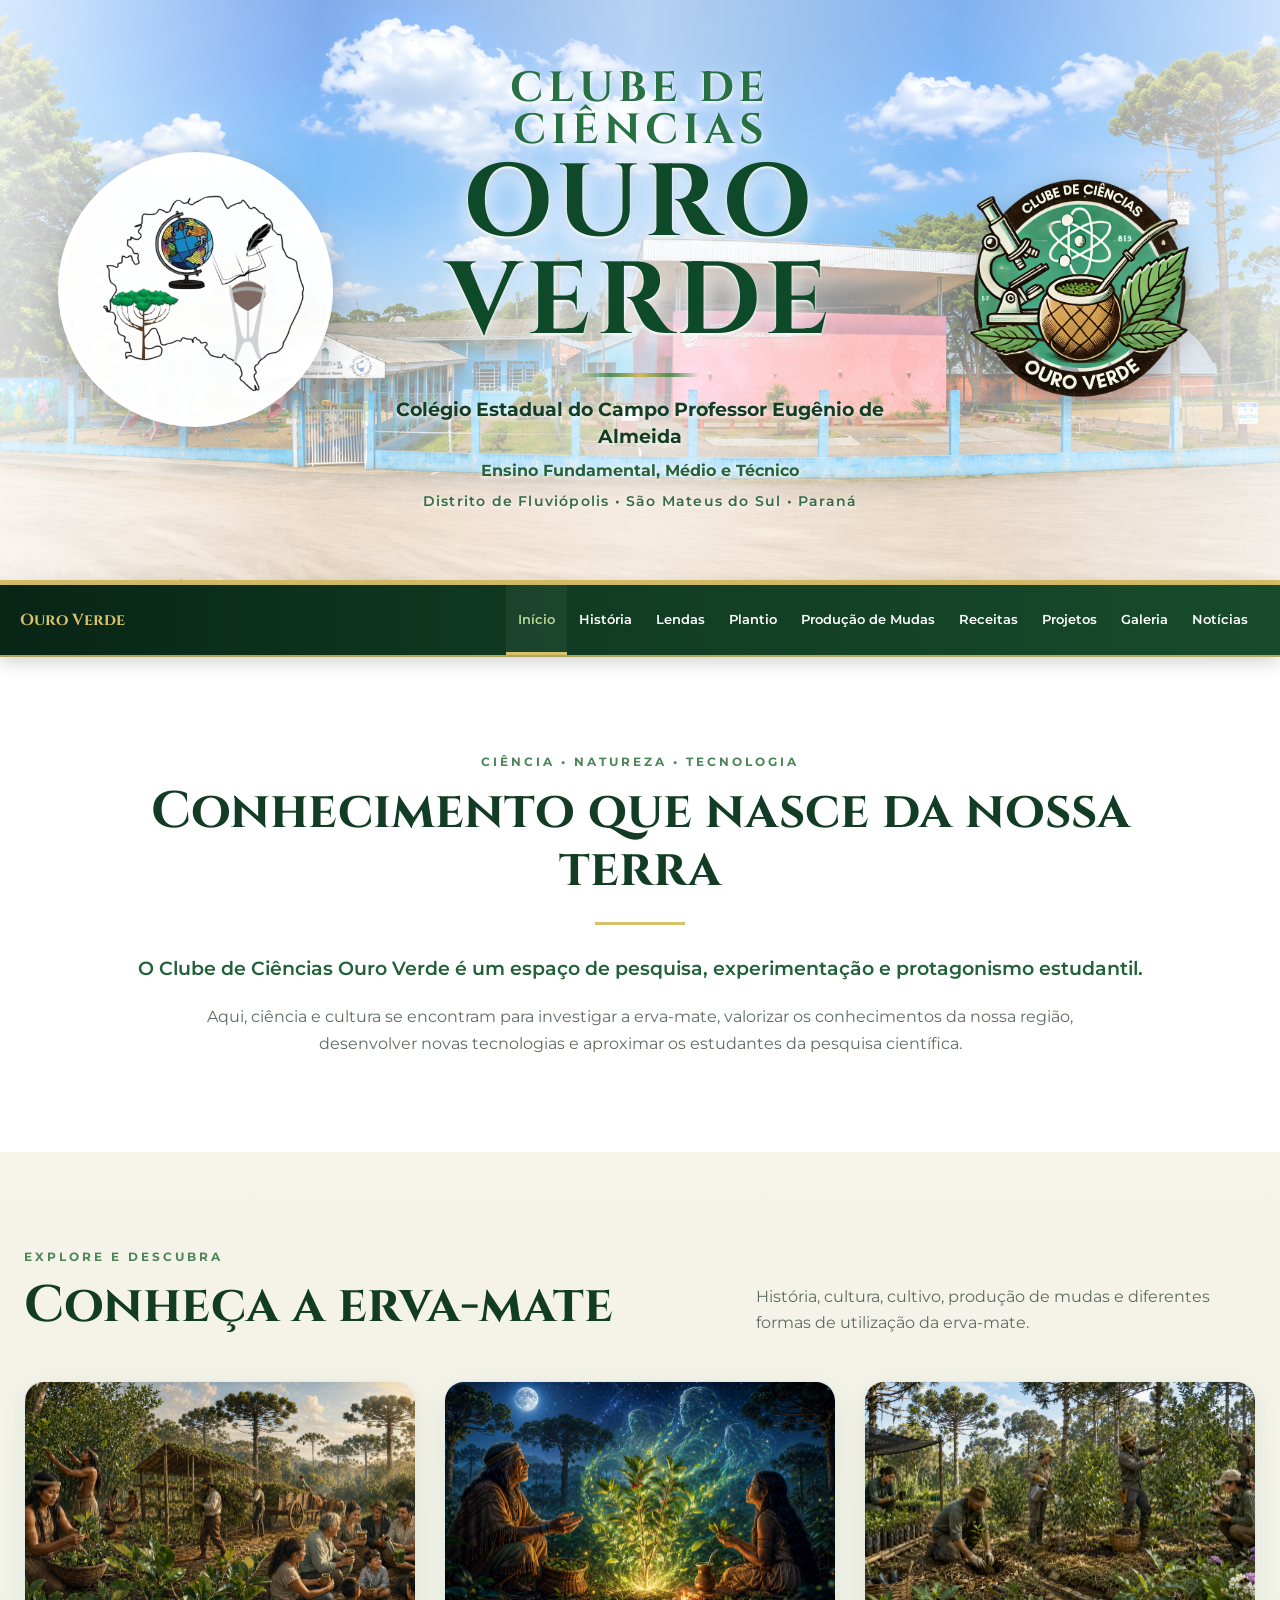
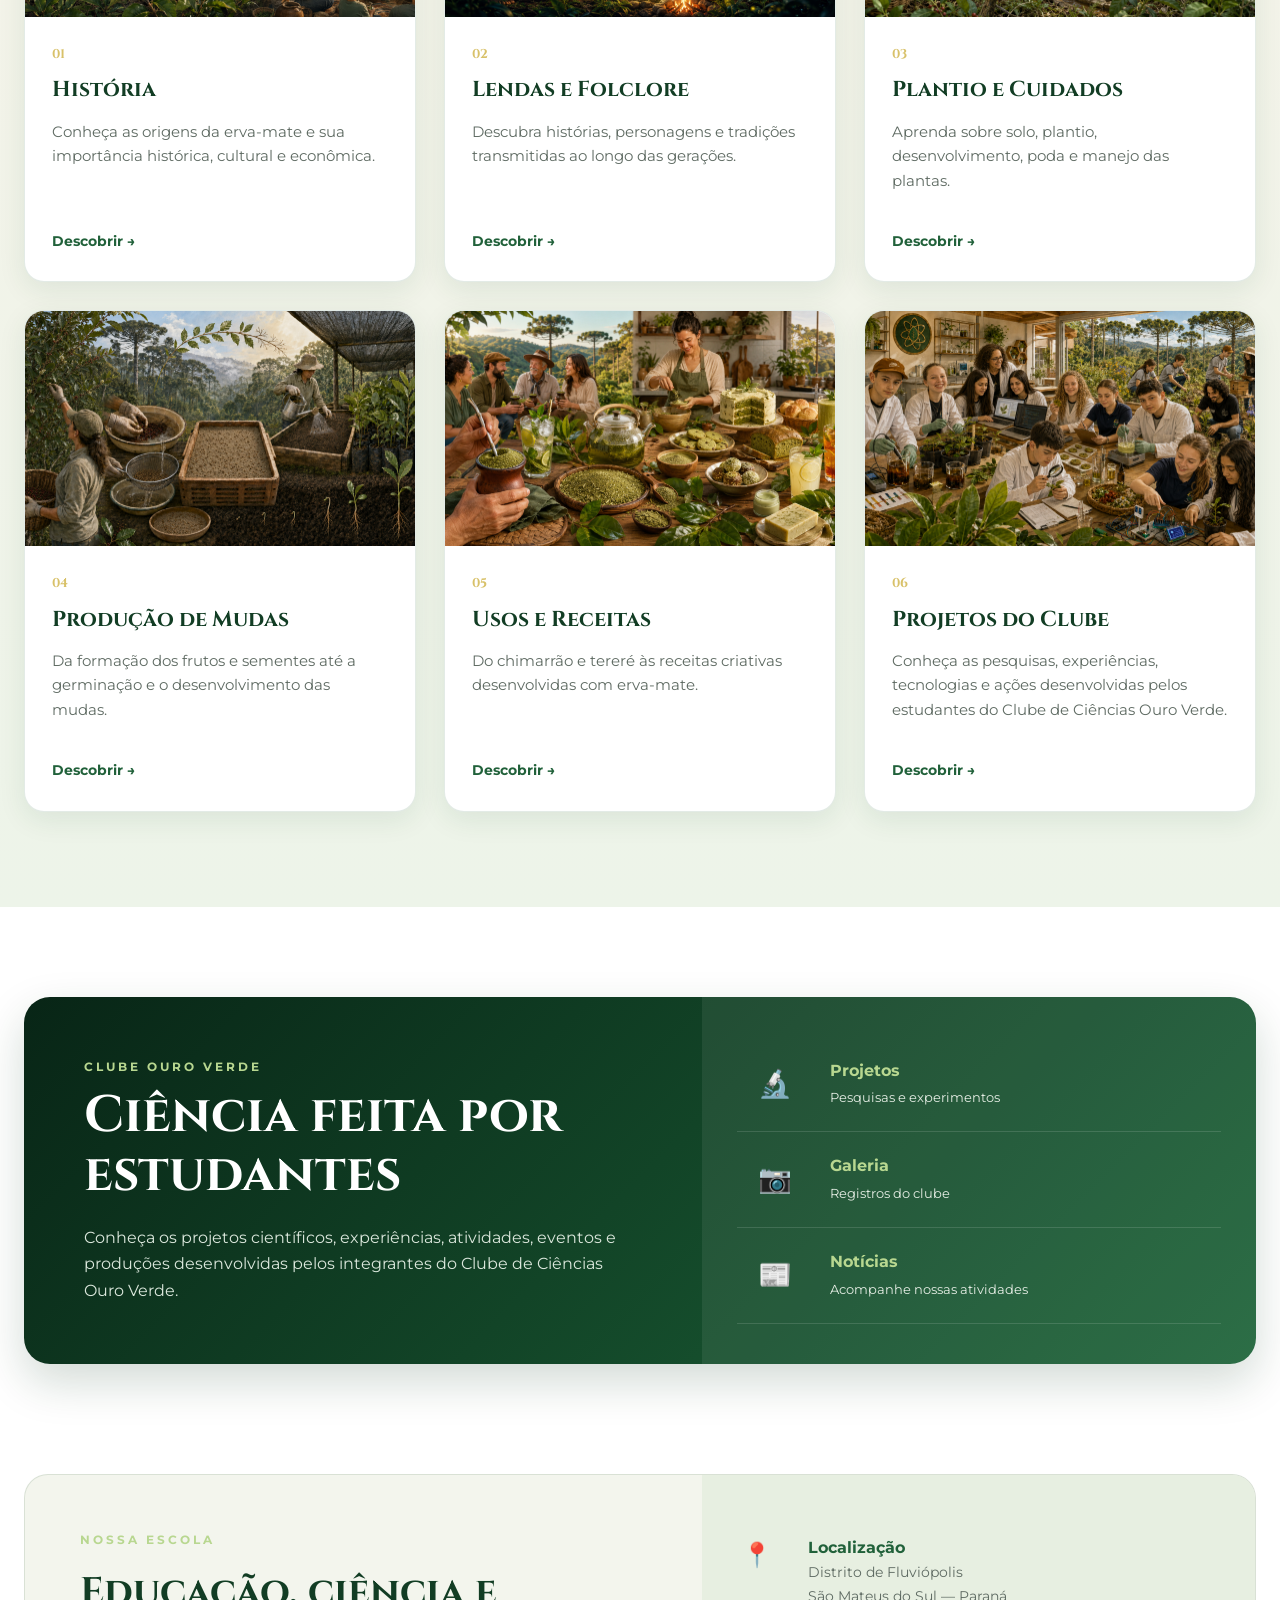
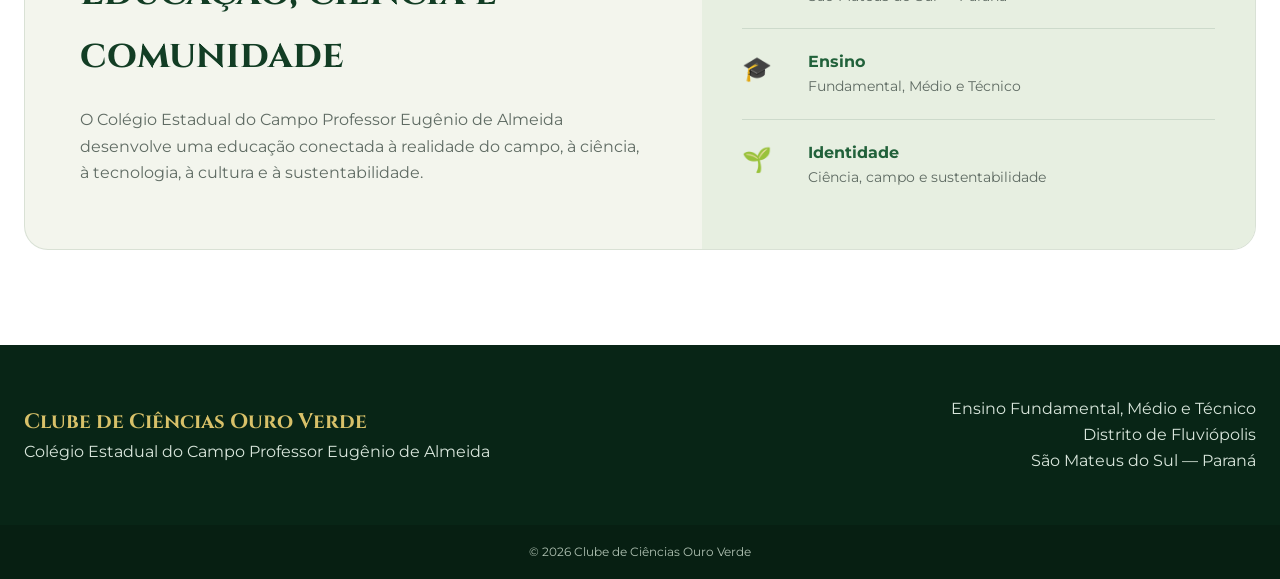
<file: index.html>
<!DOCTYPE html>
<html lang="pt-BR">
<head>
    <meta charset="UTF-8">
    <meta
        name="viewport"
        content="width=device-width, initial-scale=1.0"
    >
    <meta
        name="description"
        content="Site do Clube de Ciências Ouro Verde do Colégio Estadual do Campo Professor Eugênio de Almeida."
    >
    <meta
        name="author"
        content="Clube de Ciências Ouro Verde"
    >
    <meta
        name="theme-color"
        content="#123d24"
    >
    <title>Clube de Ciências Ouro Verde</title>
    <!-- FONTES -->
    <link rel="preconnect" href="https://fonts.googleapis.com">
    <link
        rel="preconnect"
        href="https://fonts.gstatic.com"
        crossorigin
    >
    <link
        href="https://fonts.googleapis.com/css2?family=Cinzel:wght@600;700&family=Montserrat:wght@400;500;600;700&display=swap"
        rel="stylesheet"
    >
    <!-- CSS -->
    <link rel="stylesheet" href="css/style.css?v=3">
    <link rel="stylesheet" href="css/hero.css?v=3">
    <link rel="stylesheet" href="css/responsivo.css?v=3">
</head>
<body>
    <!-- ======================================
         CABEÇALHO / BANNER
    ======================================= -->
    <header
        class="cabecalho-principal"
        id="inicio"
    >
        <div class="cabecalho-sobreposicao">
            <div class="cabecalho-conteudo">
                <!-- LOGO DO COLÉGIO -->
                <div class="area-logo area-logo-colegio">
                    <a
                        class="cabecalho-logo logo-colegio"
                        href="index.html"
                        aria-label="Página inicial"
                    >
                        <img
                            src="imagens/logos/logo-eugenio.png"
                            alt="Logotipo do Colégio Estadual do Campo Professor Eugênio de Almeida"
                        >
                    </a>
                </div>
                <!-- NOME DO SITE -->
                <div class="cabecalho-texto">
                    <p class="cabecalho-linha-menor">
                        Clube de Ciências
                    </p>
                    <h1>
                        Ouro Verde
                    </h1>
                    <div class="linha-decorativa"></div>
                    <p class="cabecalho-escola">
                        Colégio Estadual do Campo Professor Eugênio de Almeida
                    </p>
                    <p class="cabecalho-niveis">
                        Ensino Fundamental, Médio e Técnico
                    </p>
                    <p class="cabecalho-local">
                        Distrito de Fluviópolis • São Mateus do Sul • Paraná
                    </p>
                </div>
                <!-- LOGO DO CLUBE -->
                <div class="area-logo">
                    <a
                        class="cabecalho-logo"
                        href="index.html"
                        aria-label="Clube de Ciências Ouro Verde"
                    >
                        <img
                            src="imagens/logos/logo-clube.png"
                            alt="Logo do Clube de Ciências Ouro Verde"
                        >
                    </a>
                </div>
            </div>
        </div>
    </header>
    <!-- ======================================
         MENU PRINCIPAL
    ======================================= -->
    <nav
        class="menu-principal"
        aria-label="Menu principal"
    >
        <div class="menu-container">
            <a
                class="menu-marca"
                href="#inicio"
            >
                Ouro Verde
            </a>
            <ul class="menu-lista">
                <li>
                    <a
                        class="menu-ativo"
                        href="index.html"
                    >
                        Início
                    </a>
                </li>

                <li>
                    <a href="paginas/historia.html">
                        História
                    </a>
                </li>
                <li>
                    <a href="paginas/lendas-folclore.html">
                        Lendas
                    </a>
                </li>

                <li>
                    <a href="paginas/plantio-cuidados.html">
                        Plantio
                    </a>
                </li>

                <li>
                    <a href="paginas/producao-mudas.html">
                        Produção de Mudas
                    </a>
                </li>

                <li>
                    <a href="paginas/receitas.html">
                        Receitas
                    </a>
                </li>

                <li>
                    <a href="paginas/projetos.html">
                        Projetos
                    </a>
                </li>
                <li>
                    <a href="paginas/galeria.html">
                        Galeria
                    </a>
                </li>
                <li>
                    <a href="paginas/noticias.html">
                        Notícias
                    </a>
                </li>
            </ul>
        </div>
    </nav>
    <!-- ======================================
         CONTEÚDO PRINCIPAL
    ======================================= -->
    <main>
        <!-- APRESENTAÇÃO -->
        <section class="secao-apresentacao">
            <div class="container apresentacao-conteudo">
                <p class="rotulo-secao">
                    Ciência • natureza • tecnologia
                </p>
                <h2 class="titulo-secao">
                    Conhecimento que nasce da nossa terra
                </h2>
                <div class="linha-titulo"></div>
                <p class="texto-destaque">
                    O Clube de Ciências Ouro Verde é um espaço de pesquisa,
                    experimentação e protagonismo estudantil.
                </p>
                <p class="texto-apresentacao">
                    Aqui, ciência e cultura se encontram para investigar a
                    erva-mate, valorizar os conhecimentos da nossa região,
                    desenvolver novas tecnologias e aproximar os estudantes
                    da pesquisa científica.
                </p>
            </div>
        </section>
        <!-- ======================================
             CARDS DAS PÁGINAS
        ======================================= -->
        <section class="secao-acessos">
            <div class="container">
                <div class="cabecalho-secao">
                    <div>
                        <p class="rotulo-secao">
                            Explore e descubra
                        </p>
                        <h2 class="titulo-secao">
                            Conheça a erva-mate
                        </h2>
                    </div>
                    <p class="descricao-secao">
                        História, cultura, cultivo, produção de mudas e
                        diferentes formas de utilização da erva-mate.
                    </p>
                </div>
                <div class="grade-cards">
                    <!-- HISTÓRIA -->

                    <article class="card-acesso">
                        <a
                            class="card-imagem-link"
                            href="paginas/historia.html"
                        >
                            <img
                                class="card-imagem"
                                src="imagens/logos/historia.png"
                                alt="Representação da história da erva-mate"
                            >
                        </a>
                        <div class="card-conteudo">
                            <span class="card-numero">
                                01
                            </span>
                            <h3>
                                História
                            </h3>
                            <p>
                                Conheça as origens da erva-mate e sua
                                importância histórica, cultural e econômica.
                            </p>
                            <a
                                class="botao-card"
                                href="paginas/historia.html"
                            >
                                Descobrir →
                            </a>
                        </div>

                    </article>
                    <!-- LENDAS -->
                    <article class="card-acesso">
                        <a
                            class="card-imagem-link"
                            href="paginas/lendas-folclore.html"
                        >
                            <img
                                class="card-imagem"
                                src="imagens/logos/lendas.png"
                                alt="Representação das lendas relacionadas à erva-mate"
                            >
                        </a>
                        <div class="card-conteudo">
                            <span class="card-numero">
                                02
                            </span>
                            <h3>
                                Lendas e Folclore
                            </h3>
                            <p>
                                Descubra histórias, personagens e tradições
                                transmitidas ao longo das gerações.
                            </p>
                            <a
                                class="botao-card"
                                href="paginas/lendas-folclore.html"
                            >
                                Descobrir →
                            </a>
                        </div>
                    </article>
                    <!-- PLANTIO -->
                    <article class="card-acesso">
                        <a
                            class="card-imagem-link"
                            href="paginas/plantio-cuidados.html"
                        >
                            <img
                                class="card-imagem"
                                src="imagens/logos/plantio.png"
                                alt="Representação do cultivo e manejo da erva-mate"
                            >
                        </a>
                        <div class="card-conteudo">
                            <span class="card-numero">
                                03
                            </span>
                            <h3>
                                Plantio e Cuidados
                            </h3>
                            <p>
                                Aprenda sobre solo, plantio, desenvolvimento,
                                poda e manejo das plantas.
                            </p>
                            <a
                                class="botao-card"
                                href="paginas/plantio-cuidados.html"
                            >
                                Descobrir →
                            </a>
                        </div>
                    </article>

                    <!-- PRODUÇÃO DE MUDAS -->
                    <article class="card-acesso">
                        <a
                            class="card-imagem-link"
                            href="paginas/producao-mudas.html"
                        >
                            <img
                                class="card-imagem"
                                src="imagens/logos/mudas.png"
                                alt="Representação da produção de mudas de erva-mate"
                            >

                        </a>

                        <div class="card-conteudo">

                            <span class="card-numero">
                                04
                            </span>

                            <h3>
                                Produção de Mudas
                            </h3>

                            <p>
                                Da formação dos frutos e sementes até a
                                germinação e o desenvolvimento das mudas.
                            </p>

                            <a
                                class="botao-card"
                                href="paginas/producao-mudas.html"
                            >
                                Descobrir →
                            </a>

                        </div>

                    </article>



                    <!-- RECEITAS -->

                    <article class="card-acesso">

                        <a
                            class="card-imagem-link"
                            href="paginas/receitas.html"
                        >

                            <img
                                class="card-imagem"
                                src="imagens/logos/receitas.png"
                                alt="Representação dos usos e receitas com erva-mate"
                            >

                        </a>

                        <div class="card-conteudo">

                            <span class="card-numero">
                                05
                            </span>

                            <h3>
                                Usos e Receitas
                            </h3>

                            <p>
                                Do chimarrão e tereré às receitas criativas
                                desenvolvidas com erva-mate.
                            </p>

                            <a
                                class="botao-card"
                                href="paginas/receitas.html"
                            >
                                Descobrir →
                            </a>

                        </div>

                    </article>
<!-- PROJETOS -->

<article class="card-acesso">

    <a
        class="card-imagem-link"
        href="paginas/projetos-clube.html"
    >

        <img
            class="card-imagem"
            src="imagens/logos/projetos.png"
            alt="Representação dos projetos desenvolvidos pelo Clube de Ciências Ouro Verde"
        >

    </a>

    <div class="card-conteudo">

        <span class="card-numero">
            06
        </span>

        <h3>
            Projetos do Clube
        </h3>

        <p>
            Conheça as pesquisas, experiências, tecnologias e ações
            desenvolvidas pelos estudantes do Clube de Ciências Ouro Verde.
        </p>

        <a
            class="botao-card"
            href="paginas/projetos-clube.html"
        >
            Descobrir →
        </a>

    </div>

</article>

                </div>

            </div>

        </section>



        <!-- ======================================
             CLUBE DE CIÊNCIAS
        ======================================= -->

        <section class="secao-clube">

            <div class="container">

                <div class="chamada-clube">

                    <div class="chamada-clube-texto">

                        <p class="rotulo-secao rotulo-claro">
                            Clube Ouro Verde
                        </p>

                        <h2>
                            Ciência feita por estudantes
                        </h2>

                        <p>
                            Conheça os projetos científicos, experiências,
                            atividades, eventos e produções desenvolvidas
                            pelos integrantes do Clube de Ciências Ouro Verde.
                        </p>

                    </div>


                    <div class="atalhos-clube">

                        <a
                            class="atalho"
                            href="paginas/projetos.html"
                        >

                            <span class="atalho-icone">
                                🔬
                            </span>

                            <div>
                                <strong>
                                    Projetos
                                </strong>

                                <small>
                                    Pesquisas e experimentos
                                </small>

                            </div>

                        </a>


                        <a
                            class="atalho"
                            href="paginas/galeria.html"
                        >

                            <span class="atalho-icone">
                                📷
                            </span>

                            <div>

                                <strong>
                                    Galeria
                                </strong>

                                <small>
                                    Registros do clube
                                </small>

                            </div>

                        </a>


                        <a
                            class="atalho"
                            href="paginas/noticias.html"
                        >

                            <span class="atalho-icone">
                                📰
                            </span>

                            <div>

                                <strong>
                                    Notícias
                                </strong>

                                <small>
                                    Acompanhe nossas atividades
                                </small>

                            </div>

                        </a>

                    </div>

                </div>

            </div>

        </section>



        <!-- ======================================
             INSTITUIÇÃO
        ======================================= -->

        <section class="secao-institucional">

            <div class="container">

                <div class="painel-institucional">

                    <div class="painel-texto">

                        <p class="rotulo-secao rotulo-claro">
                            Nossa escola
                        </p>

                        <h2>
                            Educação, ciência e comunidade
                        </h2>

                        <p>
                            O Colégio Estadual do Campo Professor Eugênio de
                            Almeida desenvolve uma educação conectada à
                            realidade do campo, à ciência, à tecnologia,
                            à cultura e à sustentabilidade.
                        </p>

                    </div>


                    <div class="dados-institucionais">

                        <div class="dado">

                            <span>
                                📍
                            </span>

                            <div>

                                <strong>
                                    Localização
                                </strong>

                                <p>
                                    Distrito de Fluviópolis
                                </p>

                                <p>
                                    São Mateus do Sul — Paraná
                                </p>

                            </div>

                        </div>


                        <div class="dado">

                            <span>
                                🎓
                            </span>

                            <div>

                                <strong>
                                    Ensino
                                </strong>

                                <p>
                                    Fundamental, Médio e Técnico
                                </p>

                            </div>

                        </div>


                        <div class="dado">

                            <span>
                                🌱
                            </span>

                            <div>

                                <strong>
                                    Identidade
                                </strong>

                                <p>
                                    Ciência, campo e sustentabilidade
                                </p>

                            </div>

                        </div>

                    </div>

                </div>

            </div>

        </section>


    </main>



    <!-- ======================================
         RODAPÉ
    ======================================= -->

    <footer class="rodape-principal">

        <div class="container rodape-conteudo">

            <div>

                <p class="rodape-titulo">
                    Clube de Ciências Ouro Verde
                </p>

                <p>
                    Colégio Estadual do Campo Professor Eugênio de Almeida
                </p>

            </div>


            <div class="rodape-localizacao">

                <p>
                    Ensino Fundamental, Médio e Técnico
                </p>

                <p>
                    Distrito de Fluviópolis
                </p>

                <p>
                    São Mateus do Sul — Paraná
                </p>

            </div>

        </div>


        <div class="rodape-final">

            © 2026 Clube de Ciências Ouro Verde

        </div>

    </footer>


</body>

</html>
</file>
<file: css/style.css>
/* =========================================
   CORES
========================================= */

:root {

    --verde-muito-escuro: #082516;
    --verde-escuro: #123d24;
    --verde-principal: #21613a;
    --verde-medio: #4c8656;
    --verde-claro: #b8d790;

    --dourado: #d8c169;

    --creme: #f6f3e9;
    --bege: #ebe5d7;

    --branco: #ffffff;

    --texto: #29352e;
    --texto-suave: #5f6b63;

    --largura-site: 1280px;

}


/* =========================================
   RESET
========================================= */

* {
    margin: 0;
    padding: 0;
    box-sizing: border-box;
}

html {
    scroll-behavior: smooth;
}

body {

    min-height: 100vh;

    font-family:
        "Montserrat",
        sans-serif;

    background:
        var(--creme);

    color:
        var(--texto);

    line-height: 1.65;
}

img {
    display: block;
    max-width: 100%;
}

a {
    color: inherit;
}

ul {
    list-style: none;
}


/* =========================================
   CONTAINER
========================================= */

.container {

    width:
        min(
            var(--largura-site),
            calc(100% - 48px)
        );

    margin:
        0 auto;
}


/* =========================================
   MENU
========================================= */

.menu-principal {

    position: sticky;

    top: 0;

    z-index: 1000;

    background:
        linear-gradient(
            90deg,
            #082516,
            #123d24,
            #174b2b
        );

    border-bottom:
        2px solid
        rgba(216,193,105,0.8);

    box-shadow:
        0 5px 18px
        rgba(0,0,0,0.18);
}

.menu-container {

    width:
        min(
            1500px,
            calc(100% - 40px)
        );

    min-height: 70px;

    margin: 0 auto;

    display: flex;

    align-items: center;

    justify-content:
        space-between;

    gap: 35px;
}

.menu-marca {

    color:
        var(--dourado);

    font-family:
        "Cinzel",
        serif;

    font-weight: 700;

    text-decoration: none;

    white-space: nowrap;
}

.menu-lista {

    display: flex;

    justify-content:
        flex-end;

    align-items: center;
}

.menu-lista a {

    display: block;

    padding:
        24px 12px 21px;

    color:
        white;

    font-size: 0.82rem;

    font-weight: 600;

    text-decoration: none;

    border-bottom:
        3px solid transparent;

    transition:
        0.25s ease;
}

.menu-lista a:hover,
.menu-lista .menu-ativo {

    color:
        var(--verde-claro);

    background:
        rgba(255,255,255,0.05);

    border-bottom-color:
        var(--dourado);
}


/* =========================================
   SEÇÕES
========================================= */

.secao-apresentacao {

    padding:
        95px 0;

    background:
        white;

    text-align: center;
}

.apresentacao-conteudo {

    max-width:
        1050px;
}

.rotulo-secao {

    margin-bottom:
        10px;

    color:
        var(--verde-medio);

    font-size:
        0.78rem;

    font-weight: 700;

    letter-spacing:
        3px;

    text-transform:
        uppercase;
}

.titulo-secao {

    color:
        var(--verde-escuro);

    font-family:
        "Cinzel",
        serif;

    font-size:
        clamp(
            2.2rem,
            4vw,
            3.5rem
        );

    line-height:
        1.15;
}

.linha-titulo {

    width: 90px;

    height: 3px;

    margin:
        22px auto 28px;

    background:
        var(--dourado);
}

.texto-destaque {

    margin-bottom:
        18px;

    color:
        var(--verde-principal);

    font-size:
        1.2rem;

    font-weight:
        600;
}

.texto-apresentacao {

    max-width:
        900px;

    margin:
        0 auto;

    color:
        var(--texto-suave);

    font-size:
        1.02rem;
}


/* =========================================
   ÁREA DOS CARDS
========================================= */

.secao-acessos {

    padding:
        95px 0;

    background:
        linear-gradient(
            180deg,
            #f6f3e9,
            #edf4e9
        );
}

.cabecalho-secao {

    display: grid;

    grid-template-columns:
        1fr
        minmax(300px,500px);

    align-items: end;

    gap: 45px;

    margin-bottom:
        45px;
}

.descricao-secao {

    color:
        var(--texto-suave);
}


/* =========================================
   CARDS
========================================= */

.grade-cards {

    display: grid;

    grid-template-columns:
        repeat(
            3,
            minmax(0,1fr)
        );

    gap:
        28px;
}

.card-acesso {

    overflow: hidden;

    background:
        white;

    border-radius:
        20px;

    border:
        1px solid
        rgba(30,95,55,0.12);

    box-shadow:
        0 8px 28px
        rgba(20,75,40,0.09);

    transition:
        transform 0.3s ease,
        box-shadow 0.3s ease;
}

.card-acesso:hover {

    transform:
        translateY(-8px);

    box-shadow:
        0 18px 38px
        rgba(20,75,40,0.16);
}


/* FOTO DOS CARDS */

.card-imagem-link {

    display: block;

    overflow: hidden;

    height: 235px;
}

.card-imagem {

    width: 100%;
    height: 100%;

    object-fit: cover;

    transition:
        transform 0.5s ease;
}

.card-acesso:hover
.card-imagem {

    transform:
        scale(1.05);
}


/* TEXTO DO CARD */

.card-conteudo {

    padding:
        27px;
}

.card-numero {

    display: block;

    margin-bottom:
        7px;

    color:
        var(--dourado);

    font-family:
        "Cinzel",
        serif;

    font-size:
        0.8rem;

    font-weight:
        700;
}

.card-acesso h3 {

    margin-bottom:
        12px;

    color:
        var(--verde-escuro);

    font-family:
        "Cinzel",
        serif;

    font-size:
        1.35rem;
}

.card-acesso p {

    min-height:
        90px;

    margin-bottom:
        18px;

    color:
        var(--texto-suave);

    font-size:
        0.92rem;
}

.botao-card {

    color:
        var(--verde-principal);

    font-weight:
        700;

    font-size:
        0.85rem;

    text-decoration:
        none;
}

.botao-card:hover {

    color:
        var(--verde-escuro);
}


/* =========================================
   ÁREA DO CLUBE
========================================= */

.secao-clube {

    padding:
        90px 0;

    background:
        white;
}

.chamada-clube {

    display: grid;

    grid-template-columns:
        1.1fr 0.9fr;

    overflow: hidden;

    background:
        linear-gradient(
            135deg,
            #082516,
            #1c6338
        );

    border-radius:
        26px;

    box-shadow:
        0 18px 45px
        rgba(10,55,30,0.18);
}

.chamada-clube-texto {

    padding:
        60px;
}

.rotulo-claro {

    color:
        var(--verde-claro);
}

.chamada-clube h2 {

    margin-bottom:
        20px;

    color:
        white;

    font-family:
        "Cinzel",
        serif;

    font-size:
        clamp(
            2rem,
            4vw,
            3.4rem
        );

    line-height:
        1.15;
}

.chamada-clube-texto p:last-child {

    color:
        #dce8dd;
}


/* ATALHOS */

.atalhos-clube {

    display: flex;

    flex-direction:
        column;

    justify-content:
        center;

    padding:
        35px;

    background:
        rgba(255,255,255,0.07);
}

.atalho {

    display: grid;

    grid-template-columns:
        55px 1fr;

    align-items:
        center;

    gap:
        17px;

    padding:
        21px;

    color:
        white;

    text-decoration:
        none;

    border-bottom:
        1px solid
        rgba(255,255,255,0.13);

    transition:
        background 0.25s;
}

.atalho:hover {

    background:
        rgba(255,255,255,0.08);
}

.atalho-icone {

    font-size:
        1.7rem;
}

.atalho strong {

    display:
        block;

    color:
        var(--verde-claro);
}

.atalho small {

    color:
        #e6eee5;
}


/* =========================================
   INSTITUCIONAL
========================================= */

.secao-institucional {

    padding:
        20px 0 95px;

    background:
        white;
}

.painel-institucional {

    display: grid;

    grid-template-columns:
        1.1fr 0.9fr;

    overflow: hidden;

    background:
        #f3f5ed;

    border-radius:
        24px;

    border:
        1px solid
        rgba(25,80,45,0.12);
}

.painel-texto {

    padding:
        55px;
}

.painel-texto h2 {

    margin-bottom:
        20px;

    color:
        var(--verde-escuro);

    font-family:
        "Cinzel",
        serif;

    font-size:
        clamp(
            2rem,
            3vw,
            3rem
        );
}

.painel-texto p:last-child {

    color:
        var(--texto-suave);
}

.dados-institucionais {

    display: flex;

    flex-direction:
        column;

    justify-content:
        center;

    padding:
        40px;

    background:
        #e7efe1;
}

.dado {

    display: grid;

    grid-template-columns:
        50px 1fr;

    gap:
        16px;

    padding:
        20px 0;

    border-bottom:
        1px solid
        rgba(20,70,40,0.12);
}

.dado:last-child {

    border-bottom:
        none;
}

.dado > span {

    font-size:
        1.5rem;
}

.dado strong {

    color:
        var(--verde-principal);
}

.dado p {

    color:
        var(--texto-suave);

    font-size:
        0.88rem;
}


/* =========================================
   RODAPÉ
========================================= */

.rodape-principal {

    background:
        var(--verde-muito-escuro);

    color:
        #d9e6dc;
}

.rodape-conteudo {

    min-height:
        180px;

    display: grid;

    grid-template-columns:
        1fr 1fr;

    align-items:
        center;

    gap:
        40px;

    padding:
        40px 0;
}

.rodape-titulo {

    color:
        var(--dourado);

    font-family:
        "Cinzel",
        serif;

    font-size:
        1.3rem;

    font-weight:
        700;
}

.rodape-localizacao {

    text-align:
        right;
}

.rodape-final {

    padding:
        17px;

    text-align:
        center;

    background:
        rgba(0,0,0,0.17);

    font-size:
        0.76rem;

    color:
        #afc1b2;
}
</file>
<file: css/hero.css>
/* =========================================
   BANNER PRINCIPAL
========================================= */

.cabecalho-principal {
    width: 100%;
    min-height: 580px;

    background-image:
        url("../imagens/banner/fachada-do-colegio.png");

    background-size: cover;
    background-position: center center;
    background-repeat: no-repeat;

    border-bottom:
        5px solid var(--dourado);
}


/* =========================================
   CAMADA SOBRE A FOTO
========================================= */

.cabecalho-sobreposicao {
    width: 100%;
    min-height: 580px;

    display: flex;
    align-items: center;

    padding: 55px 45px;

    background:
        linear-gradient(
            90deg,
            rgba(255,255,255,0.84) 0%,
            rgba(255,255,255,0.50) 25%,
            rgba(255,255,255,0.72) 50%,
            rgba(255,255,255,0.50) 75%,
            rgba(255,255,255,0.80) 100%
        );
}


/* =========================================
   ORGANIZAÇÃO
========================================= */

.cabecalho-conteudo {
    width: min(1600px, 100%);
    margin: 0 auto;

    display: grid;

    grid-template-columns:
        minmax(240px, 300px)
        minmax(400px, 1fr)
        minmax(240px, 300px);

    align-items: center;

    gap: 35px;
}


/* =========================================
   LOGOS
========================================= */

.area-logo {
    display: flex;
    justify-content: center;
    align-items: center;
}

.cabecalho-logo {
    display: flex;
    align-items: center;
    justify-content: center;

    text-decoration: none;
}

.cabecalho-logo img {
    width: 260px;
    height: 260px;

    object-fit: contain;

    filter:
        drop-shadow(
            0 10px 14px rgba(0,0,0,0.25)
        );

    transition:
        transform 0.3s ease;
}

.cabecalho-logo:hover img {
    transform: scale(1.04);
}


/* =========================================
   CÍRCULO BRANCO DO LOGO DO COLÉGIO
========================================= */

.logo-colegio {
    width: 275px;
    height: 275px;

    padding: 24px;

    background:
        rgba(255,255,255,0.96);

    border-radius: 50%;

    border:
        5px solid rgba(255,255,255,0.85);

    box-shadow:
        0 14px 35px rgba(0,0,0,0.22);
}

.logo-colegio img {
    width: 225px;
    height: 225px;

    filter: none;
}


/* =========================================
   TEXTO CENTRAL
========================================= */

.cabecalho-texto {
    text-align: center;
}


/* CLUBE DE CIÊNCIAS */

.cabecalho-linha-menor {
    margin-bottom: 4px;

    font-family: "Cinzel", serif;

    font-size:
        clamp(2rem, 3.3vw, 3.5rem);

    font-weight: 700;

    line-height: 1;

    letter-spacing: 5px;

    text-transform: uppercase;

    color: #287144;

    text-shadow:
        0 2px 3px rgba(255,255,255,1),
        0 5px 14px rgba(255,255,255,0.95);
}


/* OURO VERDE */

.cabecalho-texto h1 {
    margin: 0;

    font-family: "Cinzel", serif;

    font-size:
        clamp(5rem, 8vw, 8rem);

    font-weight: 700;

    line-height: 0.95;

    letter-spacing: 5px;

    text-transform: uppercase;

    color: #0e4a29;

    text-shadow:
        0 2px 3px rgba(255,255,255,1),
        0 8px 20px rgba(255,255,255,0.92),
        0 3px 7px rgba(0,0,0,0.15);
}


/* LINHA DECORATIVA */

.linha-decorativa {
    width: 120px;
    height: 4px;

    margin:
        22px auto 20px;

    background:
        linear-gradient(
            90deg,
            transparent,
            #538c53,
            #d1b95d,
            #538c53,
            transparent
        );

    border-radius: 5px;
}


/* NOME DO COLÉGIO */

.cabecalho-escola {
    max-width: 820px;

    margin: 0 auto;

    color: #143d25;

    font-size: 1.16rem;
    font-weight: 700;

    line-height: 1.45;

    text-shadow:
        0 2px 5px rgba(255,255,255,0.98);
}


/* NÍVEIS */

.cabecalho-niveis {
    margin-top: 7px;

    color: #28623b;

    font-size: 0.98rem;
    font-weight: 700;

    text-shadow:
        0 2px 4px rgba(255,255,255,0.98);
}


/* LOCAL */

.cabecalho-local {
    margin-top: 6px;

    color: #376b47;

    font-size: 0.86rem;
    font-weight: 600;

    letter-spacing: 1.2px;

    text-shadow:
        0 2px 4px rgba(255,255,255,0.98);
}
</file>
<file: css/responsivo.css>
/* =========================================
   NOTEBOOK
========================================= */

@media (max-width: 1200px) {

    .cabecalho-conteudo {

        grid-template-columns:
            200px
            1fr
            200px;
    }

    .cabecalho-logo img {

        width: 190px;
        height: 190px;
    }

    .logo-colegio {

        width: 205px;
        height: 205px;

        padding: 18px;
    }

    .logo-colegio img {

        width: 170px;
        height: 170px;
    }

    .grade-cards {

        grid-template-columns:
            repeat(2,1fr);
    }

    .menu-container {

        flex-direction:
            column;

        padding-top:
            12px;

        gap: 4px;
    }

    .menu-lista {

        flex-wrap:
            wrap;

        justify-content:
            center;
    }

}


/* =========================================
   TABLET
========================================= */

@media (max-width: 850px) {

    .cabecalho-principal,
    .cabecalho-sobreposicao {

        min-height:
            500px;
    }

    .cabecalho-sobreposicao {

        padding:
            38px 20px;

        background:
            rgba(
                255,
                255,
                255,
                0.74
            );
    }

    .cabecalho-conteudo {

        grid-template-columns:
            140px
            1fr
            140px;

        gap:
            15px;
    }

    .cabecalho-logo img {

        width: 135px;
        height: 135px;
    }

    .logo-colegio {

        width: 145px;
        height: 145px;

        padding: 13px;
    }

    .logo-colegio img {

        width: 115px;
        height: 115px;
    }

    .cabecalho-linha-menor {

        font-size:
            1.5rem;

        letter-spacing:
            3px;
    }

    .cabecalho-texto h1 {

        font-size:
            clamp(
                3rem,
                8vw,
                4.8rem
            );
    }

    .cabecalho-escola {

        font-size:
            0.86rem;
    }

    .cabecalho-niveis {

        font-size:
            0.76rem;
    }

    .cabecalho-local {

        font-size:
            0.68rem;
    }

    .cabecalho-secao {

        grid-template-columns:
            1fr;
    }

    .chamada-clube,
    .painel-institucional {

        grid-template-columns:
            1fr;
    }

}


/* =========================================
   CELULAR
========================================= */

@media (max-width: 620px) {

    .container {

        width:
            calc(
                100% - 28px
            );
    }

    .cabecalho-principal {

        min-height:
            auto;
    }

    .cabecalho-sobreposicao {

        min-height:
            auto;

        padding:
            30px 15px;
    }

    .cabecalho-conteudo {

        display:
            grid;

        grid-template-columns:
            1fr 1fr;

        gap:
            25px 12px;
    }

    .cabecalho-texto {

        grid-column:
            1 / -1;

        grid-row:
            1;
    }

    .area-logo {

        grid-row:
            2;
    }

    .cabecalho-linha-menor {

        font-size:
            1.35rem;

        letter-spacing:
            2px;
    }

    .cabecalho-texto h1 {

        font-size:
            clamp(
                3.1rem,
                15vw,
                4.4rem
            );

        letter-spacing:
            2px;
    }

    .cabecalho-escola {

        max-width:
            400px;

        font-size:
            0.8rem;
    }

    .logo-colegio {

        width:
            135px;

        height:
            135px;
    }

    .logo-colegio img {

        width:
            108px;

        height:
            108px;
    }

    .cabecalho-logo img {

        width:
            130px;

        height:
            130px;
    }

    .menu-principal {

        position:
            static;
    }

    .menu-lista {

        display:
            grid;

        grid-template-columns:
            repeat(2,1fr);

        width:
            100%;
    }

    .menu-lista a {

        padding:
            11px 7px;

        text-align:
            center;

        border:
            1px solid
            rgba(255,255,255,0.09);
    }

    .secao-apresentacao,
    .secao-acessos,
    .secao-clube {

        padding:
            65px 0;
    }

    .grade-cards {

        grid-template-columns:
            1fr;
    }

    .card-imagem-link {

        height:
            250px;
    }

    .card-acesso p {

        min-height:
            auto;
    }

    .chamada-clube-texto,
    .painel-texto {

        padding:
            35px 27px;
    }

    .atalhos-clube,
    .dados-institucionais {

        padding:
            25px;
    }

    .rodape-conteudo {

        grid-template-columns:
            1fr;
    }

    .rodape-localizacao {

        text-align:
            left;
    }

}


/* =========================================
   CELULAR PEQUENO
========================================= */

@media (max-width: 380px) {

    .logo-colegio {

        width:
            112px;

        height:
            112px;
    }

    .logo-colegio img {

        width:
            88px;

        height:
            88px;
    }

    .cabecalho-logo img {

        width:
            105px;

        height:
            105px;
    }

    .menu-lista {

        grid-template-columns:
            1fr;
    }

}
</file>
